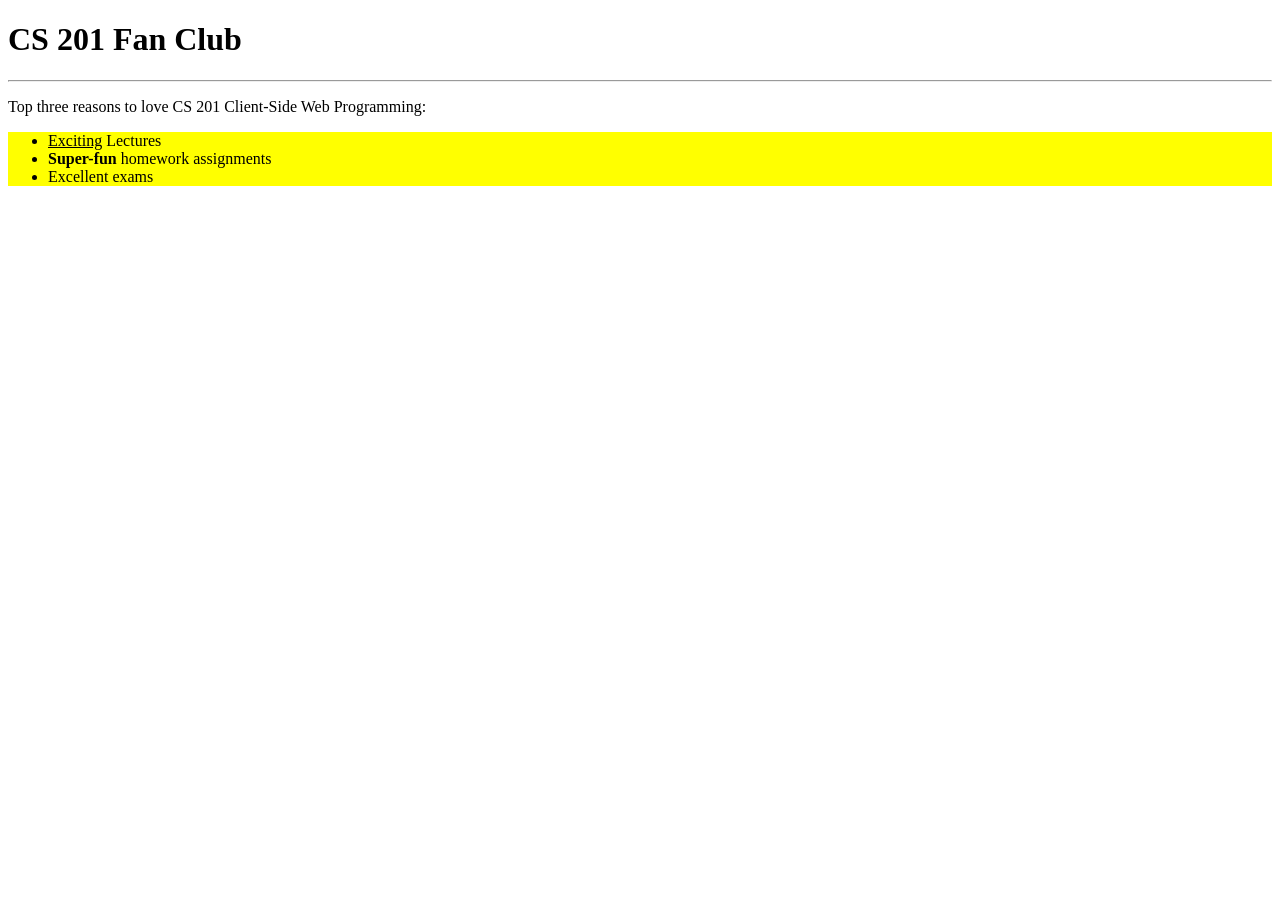
<file: serverroot/Practica1/index.html>
<!DOCTYPE html>
<html lang="en" dir="ltr">
  <head>
    <meta charset="utf-8">
    <link rel="stylesheet" href="estilos.css">
    <title>CS 201 Fan Club</title>
  </head>
  <body>
    <header>
      <h1>CS 201 Fan Club</h1>
    </header>
    <hr>
    <p>Top three reasons to love CS 201 Client-Side Web Programming:</p>
    <ul>
      <li><u>Exciting</u> Lectures</li>
      <li><strong>Super-fun</strong> homework assignments</li>
      <li>Excellent exams</li>
    </ul>
  </body>
</html>
</file>
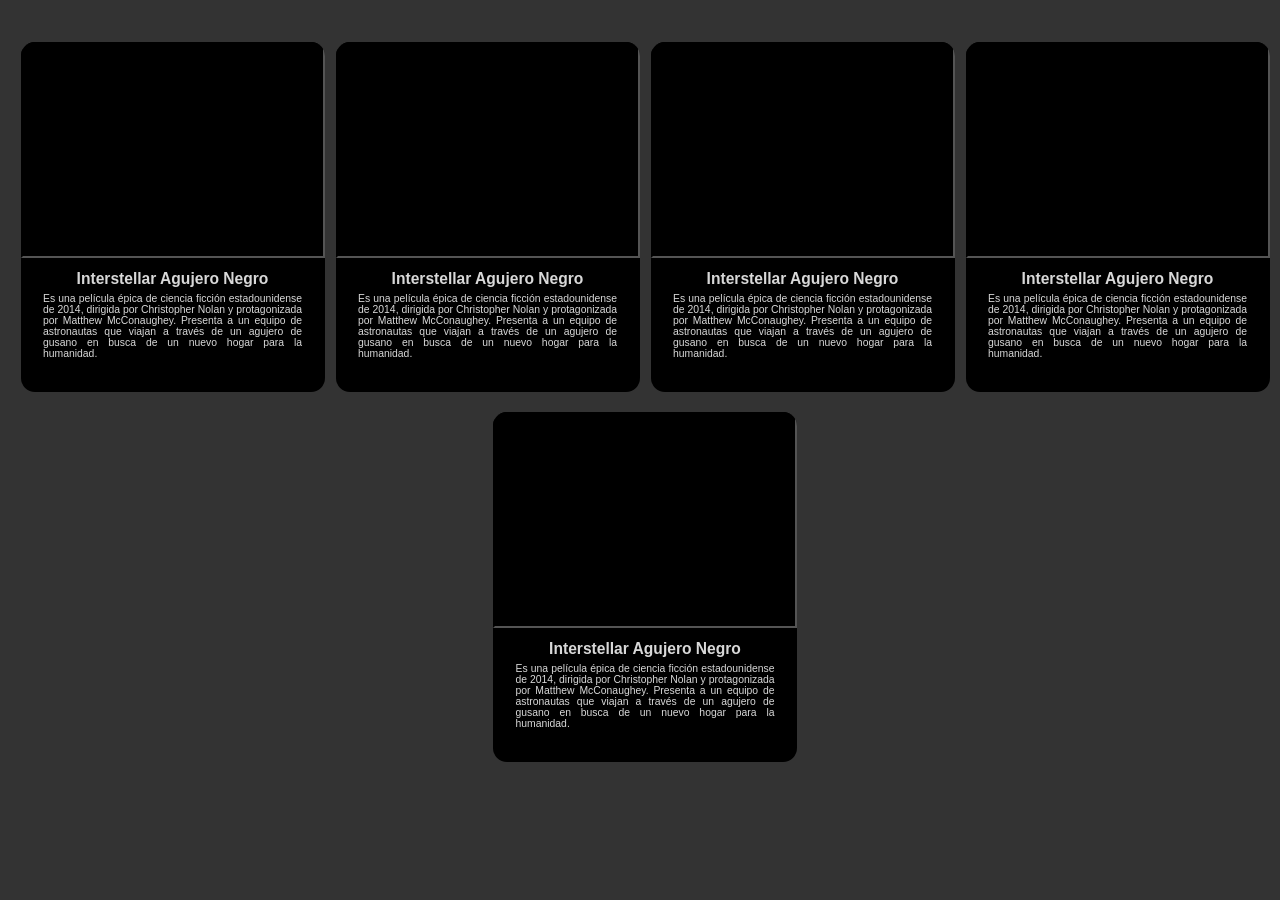
<file: serverroot/Practica4/index.html>
<!DOCTYPE html>
<html lang="en" dir="ltr">
  <head>
    <meta charset="utf-8">
    <meta name="author" content="Carlos Sebastian Madrigal Rodriguez">
    <title>Practica 3</title>
    <link rel="stylesheet" href="estilos.css" type="text/css">
  </head>
  <body>
    <!-- -------------------------------------------- Seccion de Videos -------------------------------------------- -->
    <section id="videos">
      <div class="contenedor">
        <iframe src="https://www.youtube.com/embed/bDNBwWkskCU" width="auto" height="auto"></iframe>
        <div class="Contenido">
          <h2>Interstellar Agujero Negro<br></h2>
          <p>Es una película épica de ciencia ficción estadounidense de 2014,
            dirigida por Christopher Nolan y protagonizada por Matthew McConaughey.
            Presenta a un equipo de astronautas que viajan a través de un agujero de gusano en
            busca de un nuevo hogar para la humanidad.</p>
        </div>
      </div>
      <div class="contenedor">
        <iframe src="https://www.youtube.com/embed/bDNBwWkskCU" width="auto" height="auto"></iframe>
        <div class="Contenido">
          <h2>Interstellar Agujero Negro<br></h2>
          <p>Es una película épica de ciencia ficción estadounidense de 2014,
            dirigida por Christopher Nolan y protagonizada por Matthew McConaughey.
            Presenta a un equipo de astronautas que viajan a través de un agujero de gusano en
            busca de un nuevo hogar para la humanidad.</p>
        </div>
      </div>
      <div class="contenedor">
        <iframe src="https://www.youtube.com/embed/bDNBwWkskCU" width="auto" height="auto"></iframe>
        <div class="Contenido">
          <h2>Interstellar Agujero Negro<br></h2>
          <p>Es una película épica de ciencia ficción estadounidense de 2014,
            dirigida por Christopher Nolan y protagonizada por Matthew McConaughey.
            Presenta a un equipo de astronautas que viajan a través de un agujero de gusano en
            busca de un nuevo hogar para la humanidad.</p>
        </div>
      </div>
      <div class="contenedor">
        <iframe src="https://www.youtube.com/embed/bDNBwWkskCU" width="auto" height="auto"></iframe>
        <div class="Contenido">
          <h2>Interstellar Agujero Negro<br></h2>
          <p>Es una película épica de ciencia ficción estadounidense de 2014,
          dirigida por Christopher Nolan y protagonizada por Matthew McConaughey.
          Presenta a un equipo de astronautas que viajan a través de un agujero de gusano en
          busca de un nuevo hogar para la humanidad.</p>
        </div>
      </div>
      <div class="contenedor">
        <iframe src="https://www.youtube.com/embed/bDNBwWkskCU" width="auto" height="auto"></iframe>
        <div class="Contenido">
          <h2>Interstellar Agujero Negro<br></h2>
          <p>Es una película épica de ciencia ficción estadounidense de 2014,
          dirigida por Christopher Nolan y protagonizada por Matthew McConaughey.
          Presenta a un equipo de astronautas que viajan a través de un agujero de gusano en
          busca de un nuevo hogar para la humanidad.</p>
        </div>
      </div>
    </section>
    <!-- -------------------------------------------- Seccion de Audios -------------------------------------------- -->
    <section id="Audios">

    </section>
  </body>
</html>
</file>
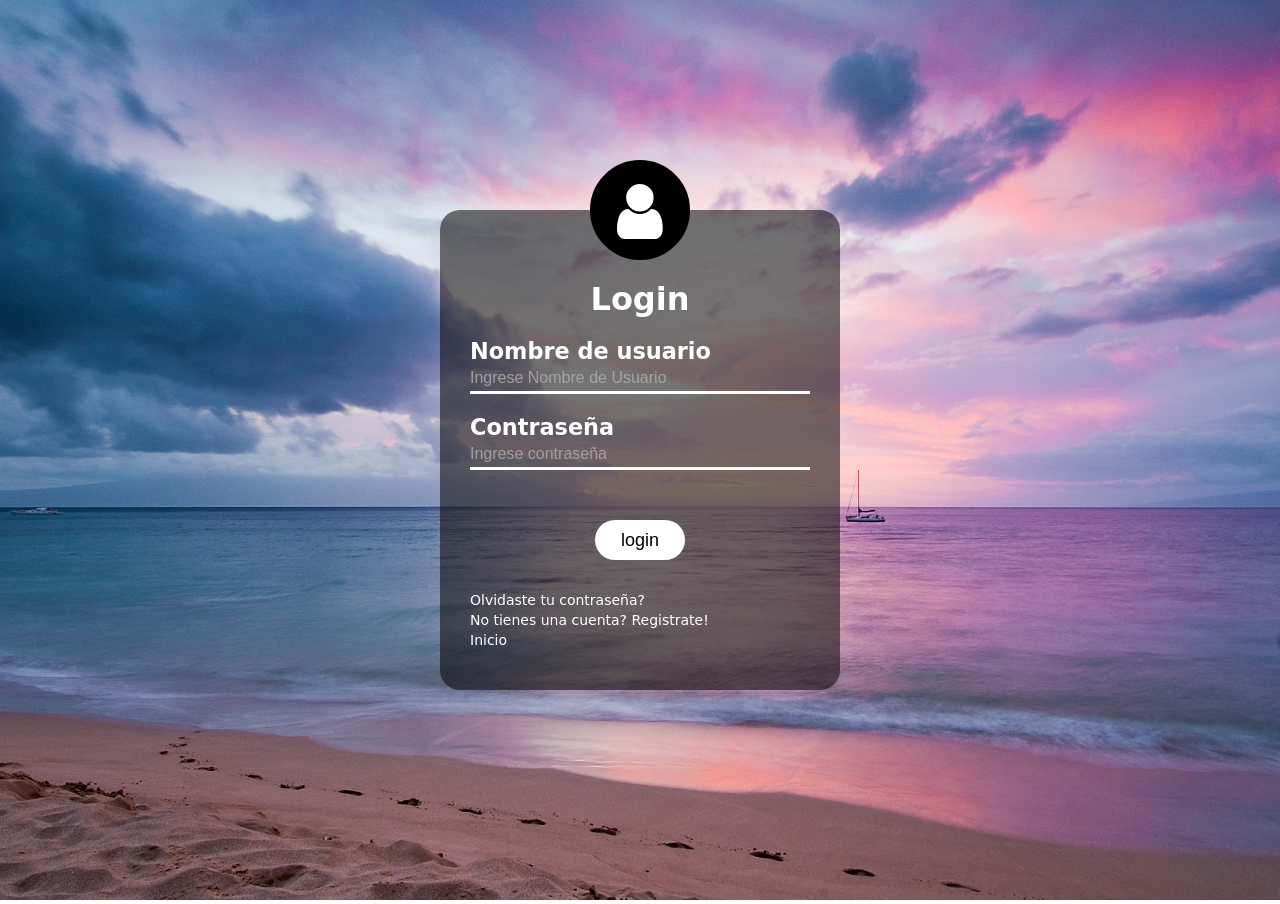
<file: serverroot/Login.html>
<!doctype html>
<html> 
<head>
<meta charset="utf-8">
	<link href="CSS/Login.css" type="text/css" rel="stylesheet">
	<link href="CSS/fontello.css" type="text/css" rel="stylesheet">
	<title>Untitled Document</title>
	</head>
<body>
	<img alt="" src="Imagenes/beach.jpg">
	<header>
	</header>
	<main>
		<div id="mLogin">
			<h1 id="icono" class="icon-user"></h1>
			<h1>Login</h1>
			<form>
				<p>Nombre de usuario</p>
				<input class="input" type="text" name="" placeholder="Ingrese Nombre de Usuario">
				<p>Contraseña</p>
				<input class="input" type="password" name="" placeholder="Ingrese contraseña">
				<input id="btnLogin" type="submit" name="" value="login">
				<a href="#">Olvidaste tu contraseña?</a>
				<a href="Registrar.html">No tienes una cuenta? Registrate!</a>
				<a href="Principal.html">Inicio</a>
			</form>
		</div>
	</main>
	<footer>
	</footer>
</body>
</html>
</file>
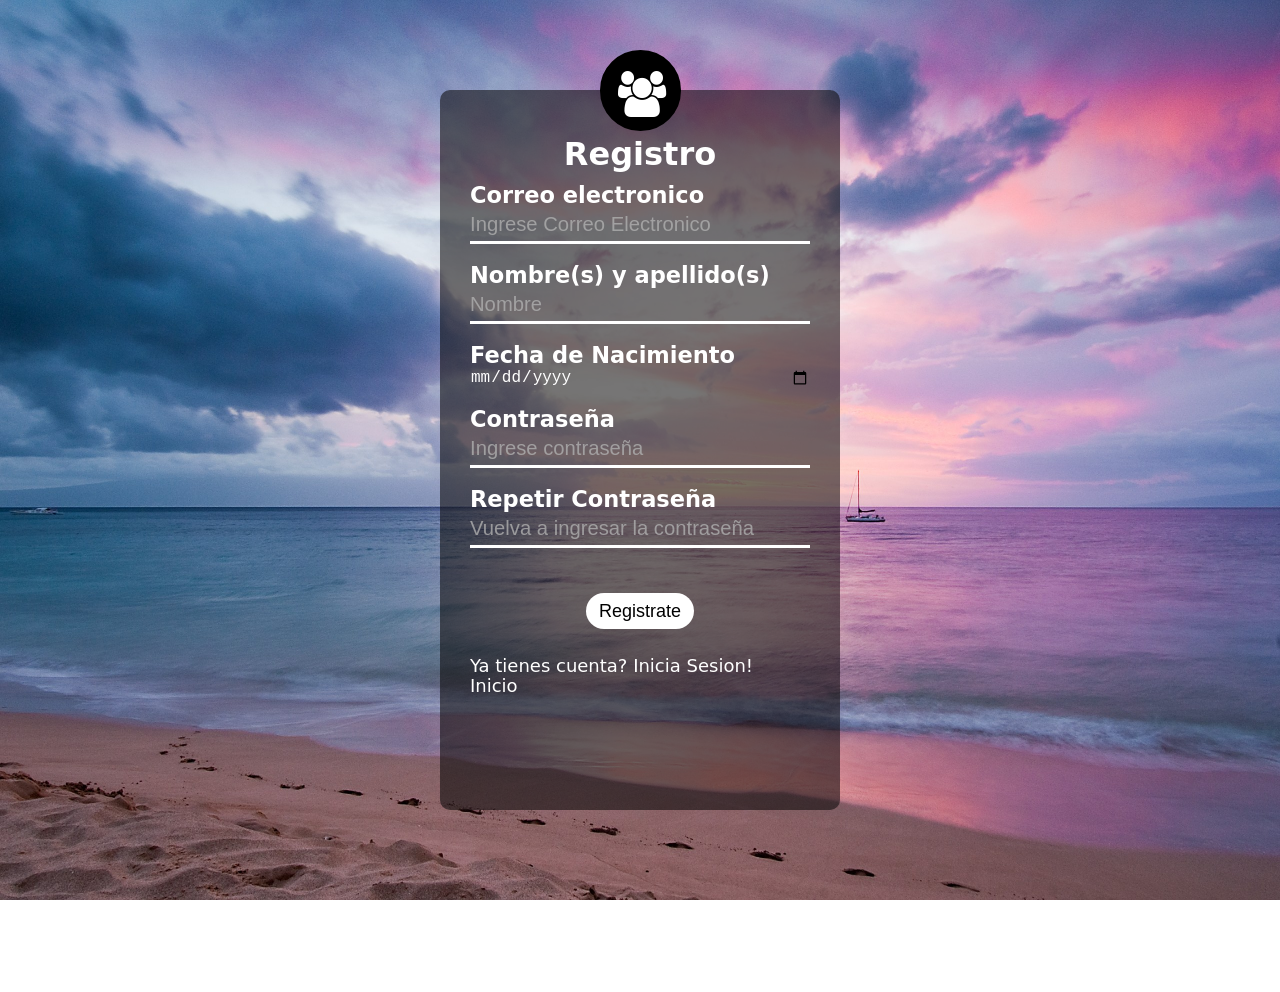
<file: serverroot/Registrar.html>
<!doctype html>
<html> 
<head>
<meta charset="utf-8">
	<link href="CSS/Register.css" type="text/css" rel="stylesheet">
	<link href="CSS/fontello.css" type="text/css" rel="stylesheet">
	<title>Untitled Document</title>
	</head>
<body>
	<img alt="" src="Imagenes/beach.jpg">
	<header>
	</header>
	<main>
		<div id="mLogin">
			<h1 id="icono" class="icon-users"></h1>
			<h1>Registro</h1>
			<form>
				<p>Correo electronico</p>
				<input class="input" type="text" name="" placeholder="Ingrese Correo Electronico">
				<p>Nombre(s) y apellido(s)</p>
				<input class="input" type="text" name="" placeholder="Nombre">
				<p>Fecha de Nacimiento</p>
				<input class="input" type="date" name="" placeholder="">
				<p>Contraseña</p>
				<input class="input" type="password" name="" placeholder="Ingrese contraseña">
				<p>Repetir Contraseña</p>
				<input class="input" type="password" name="" placeholder="Vuelva a ingresar la contraseña">
				<input id="btnLogin" type="submit" name="" onClick="on_button_click_handler()" value="Registrate">
				<script>
					function on_button_click_handler()
					{
						alert("Hola");
					}
				</script>
				<a href="Login.html">Ya tienes cuenta? Inicia Sesion!</a>
				<a href="Principal.html">Inicio</a>
			</form>
		</div>
	</main>
</body>
<footer>
</footer>
</html>
</file>
<file: serverroot/Practica1/estilos.css>
title {
  padding: 0px 10px;
}

ul {
  background-color: yellow;
}
</file>
<file: serverroot/Practica4/estilos.css>
* {
box-sizing: border-box;
padding: 0px;
margin: 5px;
}

body {
  background-color: rgba(0,0,0,0.8);
  width: 100%;
}

#videos {
  width: auto;
  height: auto;
  display: flex;
  flex-wrap: wrap;
  padding: 2em 0 2em 0;
}

.contenedor {
  position: relative;
  display: flex;
  flex-wrap: wrap;
  width: 19em;
  margin: auto;
  height: auto;
  background-color: black;
  border-radius: 14px;
  overflow: hidden;
  padding-top: 10px;
  margin-bottom: 20px;
  /*box-shadow: 10px 10px 5px grey;*/
}

.crop {
    width: 19em;
    height: 10em;
    background-size: cover;
}

.contenedor iframe {
  /*width: 384px;
  height: 216px;
  margin: -30px 0 0 -60px;*/
  width: 384px;
  height: 216px;
  margin: -10px 0 0 0px;
  border-color: black;
  object-fit: contain;
}

.Contenido {
  top: -10px;
  width: auto;
  display: table-row;
  height: auto;
  position: relative;
  text-align: justify;
  color: rgba(240,240,240,0.9);
  font-family: sans-serif;
  font-size: 0.65em;
  padding: 1.2em;
}

.Contenido h2 {
  text-align: center;
}

.contenedor iframe:hover {

}
</file>
<file: serverroot/CSS/Login.css>
@charset "utf-8";
/* CSS Document */

* {
	box-sizing: border-box;
	padding: 0;
	margin: 0;
}

body img{
	width: 100vw;
	height: 100vh;
}

#mLogin {
	/*margin-top: 50px;*/
	position: absolute;
	background-size: cover;
	background-color:rgba(11,9,9,0.56);
	/*width: 26em;*/
	/*height: 30em;*/
	width: 400px;
	height: 30em;
	top: 50%;
	left: 50%;
	transform: translate(-50%, -50%);
	border-radius: 20px;
	padding: 70px 30px;
}

#icono {
	width: 100px;
	height: 100px;
	border-radius: 50%;
	position: absolute;
	color: white;
	top: -50px;
	left: calc(50% - 50px);
	background-color: black;
	text-align: center;
	align-content: center;
	font-size: 4em;
	border: 4px solid black;
	padding-top: 5px;
}

#mLogin p {
	margin: 0;
	padding: 0;
	font-weight: bold;
	text-align: left;
	font-family: 'Lucida Grande', 'Lucida Sans Unicode', 'Lucida Sans', 'DejaVu Sans', Verdana, 'sans-serif';
	color: white;
	font-size: 1.4em;
}

#mLogin h1:nth-child(2){
	text-align: center;
	font-family: 'Lucida Grande', 'Lucida Sans Unicode', 'Lucida Sans', 'DejaVu Sans', Verdana, 'sans-serif';
	color: white;
	margin-bottom: 20px;
}

#btnLogin{
	width: 10vw;
	align-content: center;
	text-align: center;
}

#mLogin input[type="text"], input[type="password"]{
	border: none;
	border-bottom: 3px solid white;
	background: transparent;
	outline: none;
	font-size: 16px;
	color: white;
	height: 30px;
	margin-bottom: 20px;
}

.input{
	width: 100%;
}

form {
	width: 100%;
}

::placeholder { /* Chrome, Firefox, Opera, Safari 10.1+ */
  color: rgba(175,175,175,0.80);
  opacity: 1; /* Firefox */
}

:-ms-input-placeholder { /* Internet Explorer 10-11 */
  color: red;
}

::-ms-input-placeholder { /* Microsoft Edge */
  color: red;
}

#mLogin input[type="submit"]{
	display: block;
	border: none;
	outline: none;
	height: 40px;
	background: white;
	color: black;
	font-size: 18px;
	border-radius: 20px;
	margin: 30px auto 30px auto;
	width: 5em;
}

#mLogin input[type="submit"]:hover {
	cursor: pointer;
	transition: background 0.5s;
	background: grey;
	color: white;
}

#mLogin a {
	display: block;
	text-decoration: none;
	font-size: 14px;
	line-height: 20px;
	color: white;
	font-family: "Lucida Grande", "Lucida Sans Unicode", "Lucida Sans", "DejaVu Sans", Verdana, "sans-serif";
}
</file>
<file: serverroot/CSS/fontello.css>
@font-face {
  font-family: 'fontello';
  src: url('../font/fontello.eot?77334277');
  src: url('../font/fontello.eot?77334277#iefix') format('embedded-opentype'),
       url('../font/fontello.woff2?77334277') format('woff2'),
       url('../font/fontello.woff?77334277') format('woff'),
       url('../font/fontello.ttf?77334277') format('truetype'),
       url('../font/fontello.svg?77334277#fontello') format('svg');
  font-weight: normal;
  font-style: normal;
}
/* Chrome hack: SVG is rendered more smooth in Windozze. 100% magic, uncomment if you need it. */
/* Note, that will break hinting! In other OS-es font will be not as sharp as it could be */
/*
@media screen and (-webkit-min-device-pixel-ratio:0) {
  @font-face {
    font-family: 'fontello';
    src: url('../font/fontello.svg?77334277#fontello') format('svg');
  }
}
*/
 
 [class^="icon-"]:before, [class*=" icon-"]:before {
  font-family: "fontello";
  font-style: normal;
  font-weight: normal;
  speak: none;
 
  display: inline-block;
  text-decoration: inherit;
  width: 1em;
  margin-right: .2em;
  text-align: center;
  /* opacity: .8; */
 
  /* For safety - reset parent styles, that can break glyph codes*/
  font-variant: normal;
  text-transform: none;
 
  /* fix buttons height, for twitter bootstrap */
  line-height: 1em;
 
  /* Animation center compensation - margins should be symmetric */
  /* remove if not needed */
  margin-left: .2em;
 
  /* you can be more comfortable with increased icons size */
  /* font-size: 120%; */
 
  /* Font smoothing. That was taken from TWBS */
  -webkit-font-smoothing: antialiased;
  -moz-osx-font-smoothing: grayscale;
 
  /* Uncomment for 3D effect */
  /* text-shadow: 1px 1px 1px rgba(127, 127, 127, 0.3); */
}
 
.icon-user:before { content: '\e800'; } /* '' */
.icon-mail:before { content: '\e801'; } /* '' */
.icon-mail-1:before { content: '\e802'; } /* '' */
.icon-users:before { content: '\e803'; } /* '' */
.icon-twitter:before { content: '\f099'; } /* '' */
.icon-facebook:before { content: '\f09a'; } /* '' */
.icon-menu:before { content: '\f0c9'; } /* '' */
.icon-gplus:before { content: '\f0d5'; } /* '' */
.icon-paper-plane:before { content: '\f1d8'; } /* '' */
.icon-paper-plane-empty:before { content: '\f1d9'; } /* '' */
.icon-user-plus:before { content: '\f234'; } /* '' */
</file>
<file: serverroot/CSS/Register.css>
@charset "utf-8";
/* CSS Document */

* {
	box-sizing: border-box;
	padding: 0;
	margin: 0;
}

body img{
	width: 100vw;
	height: 100vh;
}

#mLogin {
	/*margin-top: 50px;*/
	position: absolute;
	background-size: cover;
	background-color:rgba(11,9,9,0.56);
	/*width: 26em;*/
	/*height: 30em;*/
	width: 400px;
	height: 80vh;
	top: 50%;
	left: 50%;
	transform: translate(-50%, -50%);
	border-radius: 10px;
	padding: 5vh 30px 4vh;
}

#icono {
	width: 1.8em;
	height: 1.8em;
	border-radius: 50%;
	position: absolute;
	color: white;
	top: -40px;
	left: calc(50% - 40px);
	background-color: black;
	text-align: center;
	align-content: center;
	font-size: 2.8em;
	border: 4px solid black;
	padding-top: 10px;
}

#mLogin p {
	margin: 0;
	padding: 0;
	font-weight: bold;
	text-align: left;
	font-family: 'Lucida Grande', 'Lucida Sans Unicode', 'Lucida Sans', 'DejaVu Sans', Verdana, 'sans-serif';
	color: white;
	font-size: 2.5vh;
}

#mLogin h1:nth-child(2){
	text-align: center;
	font-family: 'Lucida Grande', 'Lucida Sans Unicode', 'Lucida Sans', 'DejaVu Sans', Verdana, 'sans-serif';
	color: white;
	margin-bottom: 1vh;
}

#btnLogin{
	width: 10vw;
	align-content: center;
	text-align: center;
}

#mLogin input[type="text"], input[type="password"]{
	border: none;
	border-bottom: 3px solid white;
	background: transparent;
	outline: none;
	font-size: 2.25vh;
	color: white;
	height: 4vh;
}

.input{
	width: 100%;
	margin-bottom: 2vh;
}

form {
	width: 100%;
	height: 90vh;
}

::placeholder { /* Chrome, Firefox, Opera, Safari 10.1+ */
  color: rgba(175,175,175,0.80);
  opacity: 1; /* Firefox */
}

:-ms-input-placeholder { /* Internet Explorer 10-11 */
  color: red;
}

::-ms-input-placeholder { /* Microsoft Edge */
  color: red;
}

#mLogin input[type="submit"]{
	display: block;
	border: none;
	outline: none;
	height: 2em;
	background: white;
	color: black;
	font-size: 18px;
	border-radius: 2em;
	margin: 3vh auto 3vh auto;
	width: 6em;
}

#mLogin input[type="date"]{
	background: transparent;
	text-decoration: none;
	border: none;
	color: white;
	font-size: 16px;
}

#mLogin input[type="submit"]:hover {
	cursor: pointer;
	transition: background 0.5s;
	background: grey;
	color: white;
}

#mLogin a {
	display: block;
	text-decoration: none;
	font-size: 2vh;
	line-height: 20px;
	color: white;
	font-family: "Lucida Grande", "Lucida Sans Unicode", "Lucida Sans", "DejaVu Sans", Verdana, "sans-serif";
}
</file>
